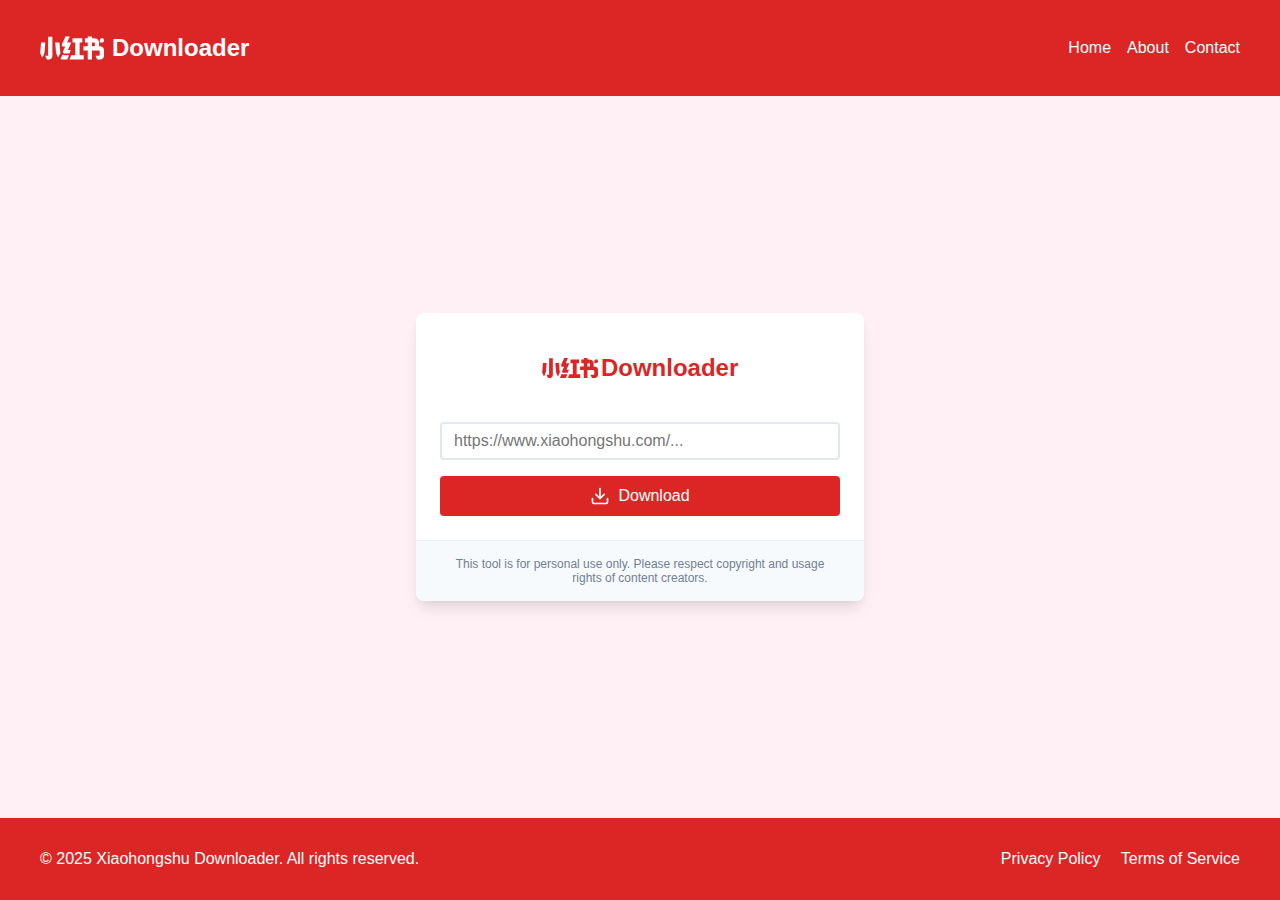
<file: index.html>
<!DOCTYPE html>
<html lang="en">
  <head>
    <meta charset="UTF-8" />
    <meta name="referrer" content="no-referrer" />
    <meta property="og:site_name" content="Xiaohongshu Downloader" />
    <meta property="og:title" content="Xiaohongshu Downloader" />
    <meta name="twitter:title" content="Xiaohongshu Downloader" />
    <meta
      name="description"
      content="Download Xiaohongshu videos and save them to your device."
    />
    <meta
      property="og:description"
      content="Download Xiaohongshu videos and save them to your device."
    />
    <meta
      name="twitter:description"
      content="Download Xiaohongshu videos and save them to your device."
    />
    <meta name="keywords" content="download,Xiaohongshu video" />
    <meta
      name="viewport"
      content="width=device-width, initial-scale=1, minimum-scale=1, user-scalable=yes"
    />
    <meta content="IE=edge" http-equiv="X-UA-Compatible" />
    <meta
      content="max-snippet:-1, max-image-preview:large, max-video-preview:-1"
      name="robots"
    />
    <meta content="#fe2c55" name="theme-color" />
    <meta content="telephone=no" name="format-detection" />
    <meta content="text/html; charset=UTF-8" http-equiv="Content-Type" />
    <meta content="summary_large_image" name="twitter:card" />
    <link rel="shortcut icon" href="favicon.ico" />
    <link rel="apple-touch-icon" href="assets/images/favicon.png" />
    <link rel="icon" type="image/png" href="assets/images/favicon.png" />
    <title>Xiaohongshu Downloader</title>
    <link rel="stylesheet" href="assets/css/style.css" />
    <script src="assets/js/script.js"></script>
    <!-- Google tag (gtag.js) -->
    <script
      async
      src="https://www.googletagmanager.com/gtag/js?id=G-PDMK4XW92X"
    ></script>
    <script>
      window.dataLayer = window.dataLayer || [];
      function gtag() {
        dataLayer.push(arguments);
      }
      gtag("js", new Date());
      gtag("config", "G-PDMK4XW92X");
    </script>
    <!-- Google AdSense -->
    <script async src="https://pagead2.googlesyndication.com/pagead/js/adsbygoogle.js?client=ca-pub-4988552421895566"
     crossorigin="anonymous"></script>
  </head>
  <body>
    <header>
      <div class="header-content">
        <div class="logo">
          <svg
            xmlns="http://www.w3.org/2000/svg"
            width="256"
            height="256"
            viewBox="0 0 24 24"
          >
            <path
              fill="#ffffff"
              d="M22.405 9.879c.002.016.01.02.07.019h.725a.797.797 0 0 0 .78-.972a.794.794 0 0 0-.884-.618a.795.795 0 0 0-.692.794c0 .101-.002.666.001.777m-11.509 4.808c-.203.001-1.353.004-1.685.003a2.5 2.5 0 0 1-.766-.126a.025.025 0 0 0-.03.014L7.7 16.127a.025.025 0 0 0 .01.032c.111.06.336.124.495.124c.66.01 1.32.002 1.981 0q.017 0 .023-.015l.712-1.545a.025.025 0 0 0-.024-.036zM.477 9.91c-.071 0-.076.002-.076.01l-.01.08c-.027.397-.038.495-.234 3.06c-.012.24-.034.389-.135.607c-.026.057-.033.042.003.112c.046.092.681 1.523.787 1.74c.008.015.011.02.017.02c.008 0 .033-.026.047-.044q.219-.282.371-.606c.306-.635.44-1.325.486-1.706c.014-.11.021-.22.03-.33l.204-2.616l.022-.293c.003-.029 0-.033-.03-.034zm7.203 3.757a1.4 1.4 0 0 1-.135-.607c-.004-.084-.031-.39-.235-3.06a.4.4 0 0 0-.01-.082c-.004-.011-.052-.008-.076-.008h-1.48c-.03.001-.034.005-.03.034l.021.293q.114 1.473.233 2.946c.05.4.186 1.085.487 1.706c.103.215.223.419.37.606c.015.018.037.051.048.049c.02-.003.742-1.642.804-1.765c.036-.07.03-.055.003-.112m3.861-.913h-.872a.126.126 0 0 1-.116-.178l1.178-2.625a.025.025 0 0 0-.023-.035l-1.318-.003a.148.148 0 0 1-.135-.21l.876-1.954a.025.025 0 0 0-.023-.035h-1.56q-.017 0-.024.015l-.926 2.068c-.085.169-.314.634-.399.938a.5.5 0 0 0-.02.191a.46.46 0 0 0 .23.378a1 1 0 0 0 .46.119h.59c.041 0-.688 1.482-.834 1.972a.5.5 0 0 0-.023.172a.47.47 0 0 0 .23.398c.15.092.342.12.475.12l1.66-.001q.017 0 .023-.015l.575-1.28a.025.025 0 0 0-.024-.035m-6.93-4.937H3.1a.032.032 0 0 0-.034.033c0 1.048-.01 2.795-.01 6.829c0 .288-.269.262-.28.262h-.74c-.04.001-.044.004-.04.047c.001.037.465 1.064.555 1.263c.01.02.03.033.051.033c.157.003.767.009.938-.014c.153-.02.3-.06.438-.132c.3-.156.49-.419.595-.765c.052-.172.075-.353.075-.533q.003-3.495-.007-6.991a.03.03 0 0 0-.032-.032zm11.784 6.896q-.002-.02-.024-.022h-1.465c-.048-.001-.049-.002-.05-.049v-4.66c0-.072-.005-.07.07-.07h.863c.08 0 .075.004.075-.074V8.393c0-.082.006-.076-.08-.076h-3.5c-.064 0-.075-.006-.075.073v1.445c0 .083-.006.077.08.077h.854c.075 0 .07-.004.07.07v4.624c0 .095.008.084-.085.084c-.37 0-1.11-.002-1.304 0c-.048.001-.06.03-.06.03l-.697 1.519s-.014.025-.008.036s.013.008.058.008q2.622.003 5.243.002c.03-.001.034-.006.035-.033zm4.177-3.43q0 .021-.02.024c-.346.006-.692.004-1.037.004q-.021-.003-.022-.024q-.006-.651-.01-1.303c0-.072-.006-.071.07-.07l.733-.003c.041 0 .081.002.12.015c.093.025.16.107.165.204c.006.431.002 1.153.001 1.153m2.67.244a1.95 1.95 0 0 0-.883-.222h-.18c-.04-.001-.04-.003-.042-.04V10.21q.001-.198-.025-.394a1.8 1.8 0 0 0-.153-.53a1.53 1.53 0 0 0-.677-.71a2.2 2.2 0 0 0-1-.258c-.153-.003-.567 0-.72 0c-.07 0-.068.004-.068-.065V7.76c0-.031-.01-.041-.046-.039H17.93s-.016 0-.023.007q-.008.008-.008.023v.546c-.008.036-.057.015-.082.022h-.95c-.022.002-.028.008-.03.032v1.481c0 .09-.004.082.082.082h.913c.082 0 .072.128.072.128v1.148s.003.117-.06.117h-1.482c-.068 0-.06.082-.06.082v1.445s-.01.068.064.068h1.457c.082 0 .076-.006.076.079v3.225c0 .088-.007.081.082.081h1.43c.09 0 .082.007.082-.08v-3.27c0-.029.006-.035.033-.035l2.323-.003a.7.7 0 0 1 .28.061a.46.46 0 0 1 .274.407c.008.395.003.79.003 1.185c0 .259-.107.367-.33.367h-1.218c-.023.002-.029.008-.028.033q.276.655.57 1.303a.05.05 0 0 0 .04.026c.17.005.34.002.51.003c.15-.002.517.004.666-.01a2 2 0 0 0 .408-.075c.59-.18.975-.698.976-1.313v-1.981q.001-.191-.034-.38c0 .078-.029-.641-.724-.998"
            />
          </svg>
          Downloader
        </div>
        <nav>
          <ul>
            <li><a href="#">Home</a></li>
            <li><a href="#">About</a></li>
            <li><a href="#">Contact</a></li>
          </ul>
        </nav>
      </div>
    </header>
    <main>
      <div class="downloader">
        <div class="downloader-content">
          <div class="logo-title">
            <svg
              xmlns="http://www.w3.org/2000/svg"
              width="128"
              height="128"
              viewBox="0 0 24 24"
            >
              <path
                fill="#dc2626"
                d="M22.405 9.879c.002.016.01.02.07.019h.725a.797.797 0 0 0 .78-.972a.794.794 0 0 0-.884-.618a.795.795 0 0 0-.692.794c0 .101-.002.666.001.777m-11.509 4.808c-.203.001-1.353.004-1.685.003a2.5 2.5 0 0 1-.766-.126a.025.025 0 0 0-.03.014L7.7 16.127a.025.025 0 0 0 .01.032c.111.06.336.124.495.124c.66.01 1.32.002 1.981 0q.017 0 .023-.015l.712-1.545a.025.025 0 0 0-.024-.036zM.477 9.91c-.071 0-.076.002-.076.01l-.01.08c-.027.397-.038.495-.234 3.06c-.012.24-.034.389-.135.607c-.026.057-.033.042.003.112c.046.092.681 1.523.787 1.74c.008.015.011.02.017.02c.008 0 .033-.026.047-.044q.219-.282.371-.606c.306-.635.44-1.325.486-1.706c.014-.11.021-.22.03-.33l.204-2.616l.022-.293c.003-.029 0-.033-.03-.034zm7.203 3.757a1.4 1.4 0 0 1-.135-.607c-.004-.084-.031-.39-.235-3.06a.4.4 0 0 0-.01-.082c-.004-.011-.052-.008-.076-.008h-1.48c-.03.001-.034.005-.03.034l.021.293q.114 1.473.233 2.946c.05.4.186 1.085.487 1.706c.103.215.223.419.37.606c.015.018.037.051.048.049c.02-.003.742-1.642.804-1.765c.036-.07.03-.055.003-.112m3.861-.913h-.872a.126.126 0 0 1-.116-.178l1.178-2.625a.025.025 0 0 0-.023-.035l-1.318-.003a.148.148 0 0 1-.135-.21l.876-1.954a.025.025 0 0 0-.023-.035h-1.56q-.017 0-.024.015l-.926 2.068c-.085.169-.314.634-.399.938a.5.5 0 0 0-.02.191a.46.46 0 0 0 .23.378a1 1 0 0 0 .46.119h.59c.041 0-.688 1.482-.834 1.972a.5.5 0 0 0-.023.172a.47.47 0 0 0 .23.398c.15.092.342.12.475.12l1.66-.001q.017 0 .023-.015l.575-1.28a.025.025 0 0 0-.024-.035m-6.93-4.937H3.1a.032.032 0 0 0-.034.033c0 1.048-.01 2.795-.01 6.829c0 .288-.269.262-.28.262h-.74c-.04.001-.044.004-.04.047c.001.037.465 1.064.555 1.263c.01.02.03.033.051.033c.157.003.767.009.938-.014c.153-.02.3-.06.438-.132c.3-.156.49-.419.595-.765c.052-.172.075-.353.075-.533q.003-3.495-.007-6.991a.03.03 0 0 0-.032-.032zm11.784 6.896q-.002-.02-.024-.022h-1.465c-.048-.001-.049-.002-.05-.049v-4.66c0-.072-.005-.07.07-.07h.863c.08 0 .075.004.075-.074V8.393c0-.082.006-.076-.08-.076h-3.5c-.064 0-.075-.006-.075.073v1.445c0 .083-.006.077.08.077h.854c.075 0 .07-.004.07.07v4.624c0 .095.008.084-.085.084c-.37 0-1.11-.002-1.304 0c-.048.001-.06.03-.06.03l-.697 1.519s-.014.025-.008.036s.013.008.058.008q2.622.003 5.243.002c.03-.001.034-.006.035-.033zm4.177-3.43q0 .021-.02.024c-.346.006-.692.004-1.037.004q-.021-.003-.022-.024q-.006-.651-.01-1.303c0-.072-.006-.071.07-.07l.733-.003c.041 0 .081.002.12.015c.093.025.16.107.165.204c.006.431.002 1.153.001 1.153m2.67.244a1.95 1.95 0 0 0-.883-.222h-.18c-.04-.001-.04-.003-.042-.04V10.21q.001-.198-.025-.394a1.8 1.8 0 0 0-.153-.53a1.53 1.53 0 0 0-.677-.71a2.2 2.2 0 0 0-1-.258c-.153-.003-.567 0-.72 0c-.07 0-.068.004-.068-.065V7.76c0-.031-.01-.041-.046-.039H17.93s-.016 0-.023.007q-.008.008-.008.023v.546c-.008.036-.057.015-.082.022h-.95c-.022.002-.028.008-.03.032v1.481c0 .09-.004.082.082.082h.913c.082 0 .072.128.072.128v1.148s.003.117-.06.117h-1.482c-.068 0-.06.082-.06.082v1.445s-.01.068.064.068h1.457c.082 0 .076-.006.076.079v3.225c0 .088-.007.081.082.081h1.43c.09 0 .082.007.082-.08v-3.27c0-.029.006-.035.033-.035l2.323-.003a.7.7 0 0 1 .28.061a.46.46 0 0 1 .274.407c.008.395.003.79.003 1.185c0 .259-.107.367-.33.367h-1.218c-.023.002-.029.008-.028.033q.276.655.57 1.303a.05.05 0 0 0 .04.026c.17.005.34.002.51.003c.15-.002.517.004.666-.01a2 2 0 0 0 .408-.075c.59-.18.975-.698.976-1.313v-1.981q.001-.191-.034-.38c0 .078-.029-.641-.724-.998"
              />
            </svg>
            <h1>Downloader</h1>
          </div>
          <form id="downloaderForm">
            <div class="form-group">
              <input
                id="url"
                type="text"
                placeholder="https://www.xiaohongshu.com/..."
              />
            </div>
            <button class="download">
              <div class="spinner"></div>
              <svg
                xmlns="http://www.w3.org/2000/svg"
                width="20"
                height="20"
                viewBox="0 0 24 24"
                fill="none"
                stroke="currentColor"
                stroke-width="2"
                stroke-linecap="round"
                stroke-linejoin="round"
              >
                <path d="M21 15v4a2 2 0 0 1-2 2H5a2 2 0 0 1-2-2v-4"></path>
                <polyline points="7 10 12 15 17 10"></polyline>
                <line x1="12" y1="15" x2="12" y2="3"></line>
              </svg>
              <span>Download</span>
            </button>
          </form>
          <div class="error" id="errorMessage"></div>
        </div>
        <div class="downloader-footer">
          <p>
            This tool is for personal use only. Please respect copyright and
            usage rights of content creators.
          </p>
        </div>
      </div>
    </main>
    <footer>
      <div class="footer-content">
        <p>&copy; 2025 Xiaohongshu Downloader. All rights reserved.</p>
        <div class="footer-links">
          <a href="#">Privacy Policy</a>
          <a href="#">Terms of Service</a>
        </div>
      </div>
    </footer>
    <div class="modal">
      <div class="modal-content">
        <div class="modal-header">
          <span class="close">×</span>
          <div class="modal-title">Error</div>
        </div>
        <div class="modal-body">
          <p id="errorText"></p>
        </div>
      </div>
    </div>
  </body>
</html>
</file>
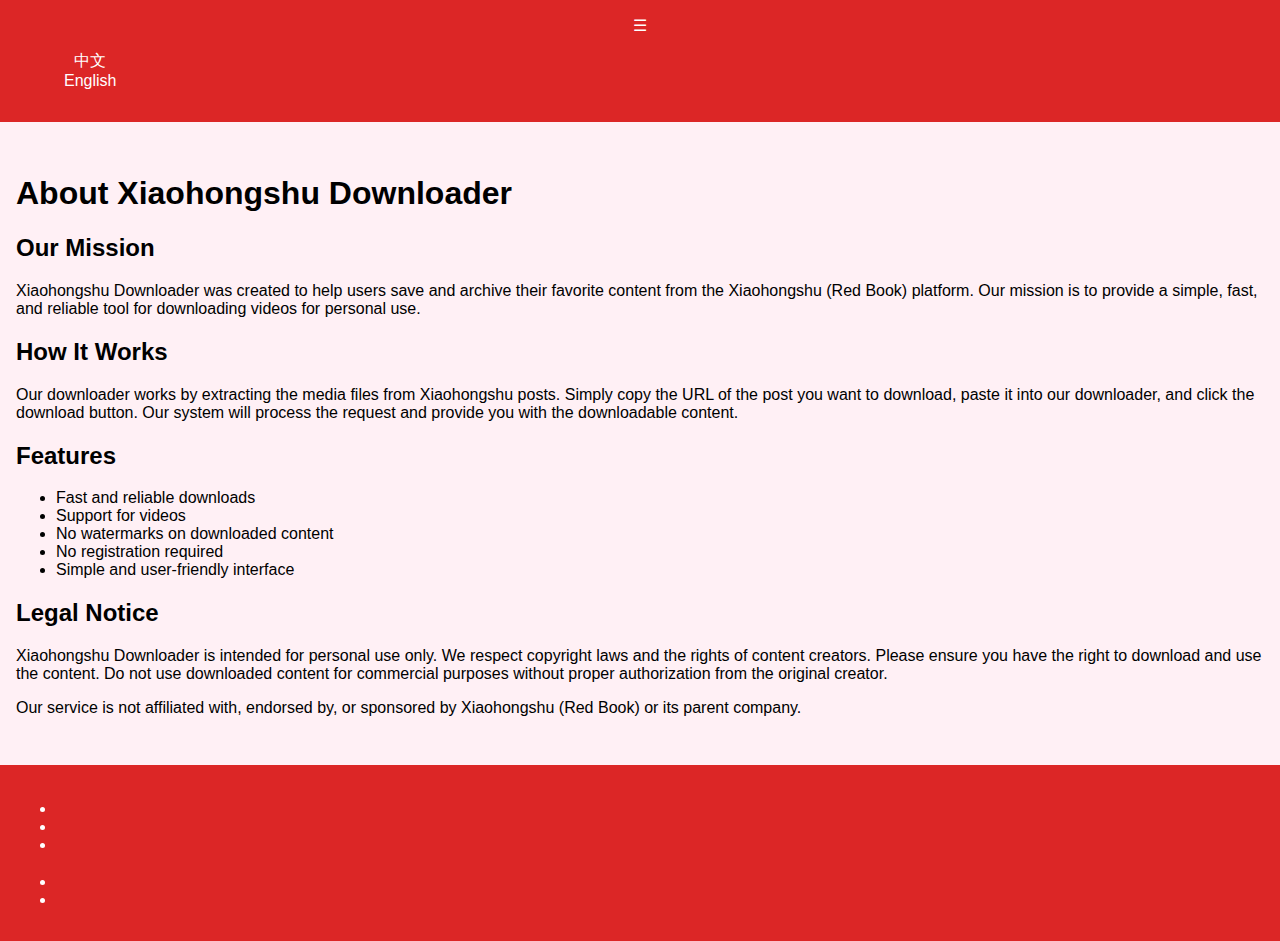
<file: about.html>
<!DOCTYPE html>
<html lang="en">
  <head>
    <meta charset="UTF-8" />
    <meta name="referrer" content="no-referrer" />
    <meta property="og:site_name" content="Xiaohongshu Downloader" />
    <meta property="og:title" content="Xiaohongshu Downloader" />
    <meta name="twitter:title" content="Xiaohongshu Downloader" />
    <meta
      name="description"
      content="Download Xiaohongshu videos and save them to your device."
    />
    <meta
      property="og:description"
      content="Download Xiaohongshu videos and save them to your device."
    />
    <meta
      name="twitter:description"
      content="Download Xiaohongshu videos and save them to your device."
    />
    <meta name="keywords" content="download,Xiaohongshu video" />
    <meta
      name="viewport"
      content="width=device-width, initial-scale=1, minimum-scale=1, user-scalable=yes"
    />
    <meta
      name="description"
      content="Xiaohongshu content download tool, supports watermark-free download of videos and images"
    />
    <meta content="IE=edge" http-equiv="X-UA-Compatible" />
    <meta
      content="max-snippet:-1, max-image-preview:large, max-video-preview:-1"
      name="robots"
    />
    <meta content="#fe2c55" name="theme-color" />
    <meta content="telephone=no" name="format-detection" />
    <meta content="text/html; charset=UTF-8" http-equiv="Content-Type" />
    <meta content="summary_large_image" name="twitter:card" />
    <link rel="shortcut icon" href="favicon.ico" />
    <link rel="apple-touch-icon" href="assets/images/favicon.png" />
    <link rel="icon" type="image/png" href="assets/images/favicon.png" />
    <title>About - Xiaohongshu Downloader</title>
    <link rel="stylesheet" href="assets/css/style.css" />
    <script src="assets/js/script.js"></script>
    <!-- Google tag (gtag.js) -->
    <script
      async
      src="https://www.googletagmanager.com/gtag/js?id=G-PDMK4XW92X"
    ></script>
    <script>
      window.dataLayer = window.dataLayer || [];
      function gtag() {
        dataLayer.push(arguments);
      }
      gtag("js", new Date());
      gtag("config", "G-PDMK4XW92X");
    </script>
    <!-- Google AdSense -->
    <script
      async
      src="https://pagead2.googlesyndication.com/pagead/js/adsbygoogle.js?client=ca-pub-4988552421895566"
      crossorigin="anonymous"
    ></script>
  </head>

  <body>
    <header>
      <div class="container header-container">
        <a href="#" class="logo">
          <span id="logo-text"></span>
        </a>
        <div class="mobile-menu">☰</div>
        <nav class="nav-menu">
          <ul>
            <li>
              <a href="https://xhs-downloader.github.io" id="nav-home"></a>
            </li>
            <li>
              <a
                href="https://xhs-downloader.github.io/policy.html"
                id="link-privacy"
              ></a>
            </li>
            <li>
              <a
                href="https://xhs-downloader.github.io/about.html"
                id="link-about"
              ></a>
            </li>
            <li>
              <div class="language-switcher">
                <div class="language-option" data-lang="zh">中文</div>
                <div class="language-option" data-lang="en">English</div>
              </div>
            </li>
          </ul>
        </nav>
      </div>
    </header>
    <main>
      <div class="container">
        <h1 class="page-title">About Xiaohongshu Downloader</h1>

        <div class="section">
          <h2 class="section-title">Our Mission</h2>
          <p>
            Xiaohongshu Downloader was created to help users save and archive
            their favorite content from the Xiaohongshu (Red Book) platform. Our
            mission is to provide a simple, fast, and reliable tool for
            downloading videos for personal use.
          </p>
        </div>

        <div class="section">
          <h2 class="section-title">How It Works</h2>
          <p>
            Our downloader works by extracting the media files from Xiaohongshu
            posts. Simply copy the URL of the post you want to download, paste
            it into our downloader, and click the download button. Our system
            will process the request and provide you with the downloadable
            content.
          </p>
        </div>

        <div class="section">
          <h2 class="section-title">Features</h2>
          <ul class="features">
            <li>Fast and reliable downloads</li>
            <li>Support for videos</li>
            <li>No watermarks on downloaded content</li>
            <li>No registration required</li>
            <li>Simple and user-friendly interface</li>
          </ul>
        </div>

        <div class="section">
          <h2 class="section-title">Legal Notice</h2>
          <p>
            Xiaohongshu Downloader is intended for personal use only. We respect
            copyright laws and the rights of content creators. Please ensure you
            have the right to download and use the content. Do not use
            downloaded content for commercial purposes without proper
            authorization from the original creator.
          </p>
          <p>
            Our service is not affiliated with, endorsed by, or sponsored by
            Xiaohongshu (Red Book) or its parent company.
          </p>
        </div>
      </div>
    </main>

    <footer>
      <div class="container footer-container">
        <div class="footer-column">
          <h3 id="footer-about-title"></h3>
          <p id="footer-about-description"></p>
        </div>

        <div class="footer-column">
          <h3 id="footer-links-title"></h3>
          <ul>
            <li>
              <a
                href="https://xhs-downloader.github.io"
                id="footer-link-home"
              ></a>
            </li>
            <li><a href="#how-to" id="footer-link-how-to"></a></li>
            <li><a href="#faq" id="footer-link-faq"></a></li>
          </ul>
        </div>

        <div class="footer-column">
          <h3 id="footer-legal-title"></h3>
          <ul>
            <li>
              <a
                href="https://xhs-downloader.github.io/policy.html"
                id="footer-link-privacy"
              ></a>
            </li>
            <li>
              <a
                href="https://xhs-downloader.github.io/about.html"
                id="footer-link-about"
              ></a>
            </li>
          </ul>
        </div>
      </div>

      <div class="container">
        <div class="copyright">
          <p id="copyright-text"></p>
        </div>
      </div>
    </footer>
  </body>
</html>
</file>
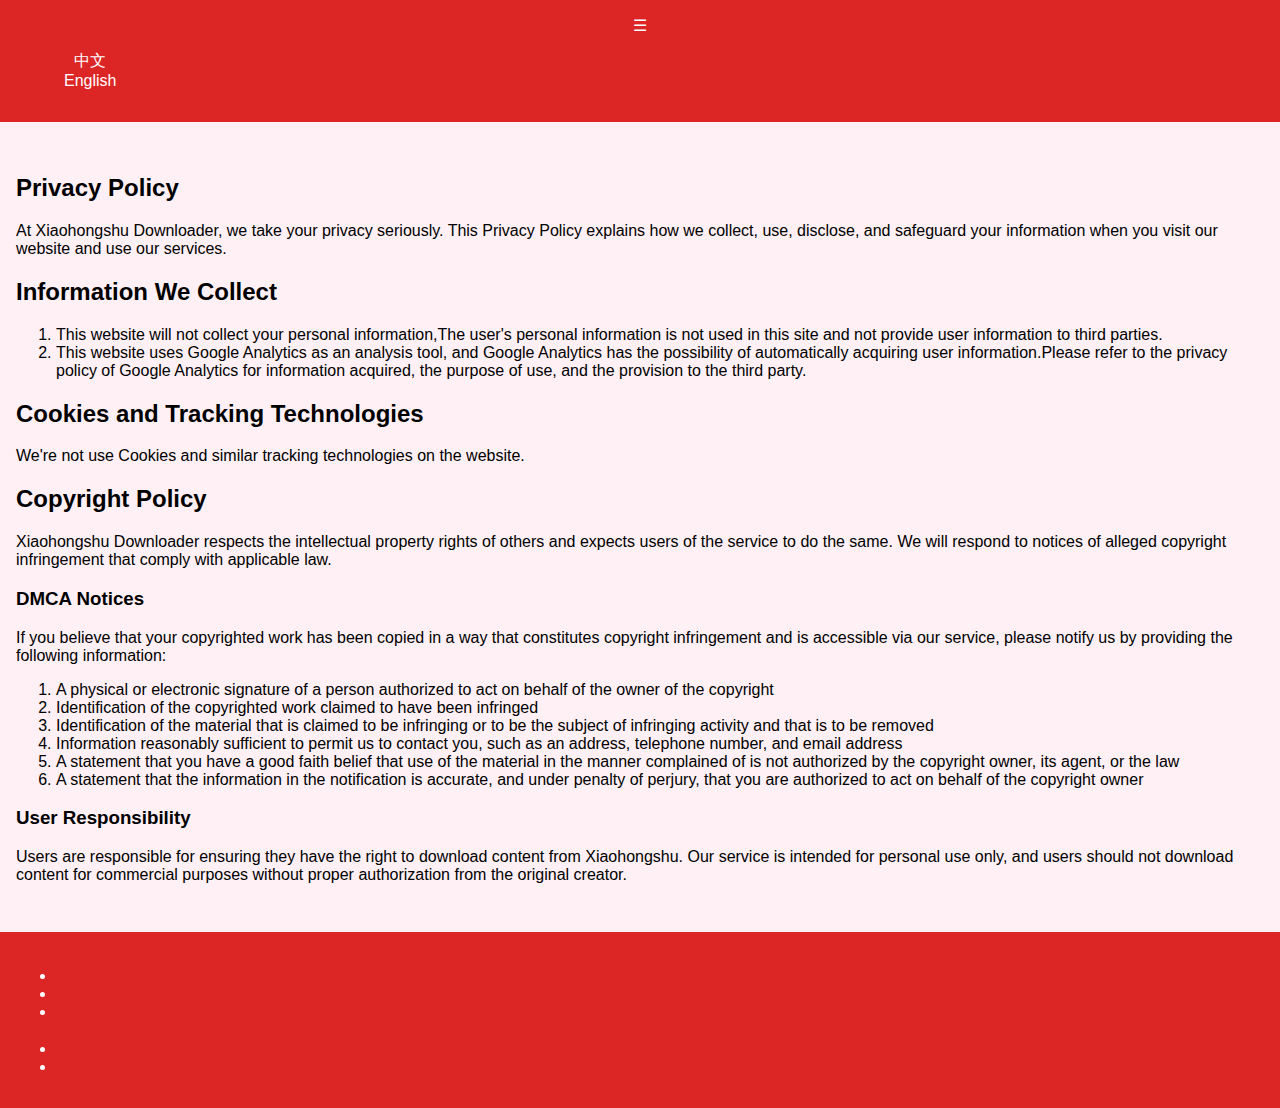
<file: policy.html>
<!DOCTYPE html>
<html lang="en">
  <head>
    <meta charset="UTF-8" />
    <meta name="referrer" content="no-referrer" />
    <meta property="og:site_name" content="Xiaohongshu Downloader" />
    <meta property="og:title" content="Xiaohongshu Downloader" />
    <meta name="twitter:title" content="Xiaohongshu Downloader" />
    <meta
      name="description"
      content="Download Xiaohongshu videos and save them to your device."
    />
    <meta
      property="og:description"
      content="Download Xiaohongshu videos and save them to your device."
    />
    <meta
      name="twitter:description"
      content="Download Xiaohongshu videos and save them to your device."
    />
    <meta name="keywords" content="download,Xiaohongshu video" />
    <meta
      name="viewport"
      content="width=device-width, initial-scale=1, minimum-scale=1, user-scalable=yes"
    />
    <meta content="IE=edge" http-equiv="X-UA-Compatible" />
    <meta
      content="max-snippet:-1, max-image-preview:large, max-video-preview:-1"
      name="robots"
    />
    <meta content="#fe2c55" name="theme-color" />
    <meta content="telephone=no" name="format-detection" />
    <meta content="text/html; charset=UTF-8" http-equiv="Content-Type" />
    <meta content="summary_large_image" name="twitter:card" />
    <link rel="shortcut icon" href="favicon.ico" />
    <link rel="apple-touch-icon" href="assets/images/favicon.png" />
    <link rel="icon" type="image/png" href="assets/images/favicon.png" />
    <title>Policy - Xiaohongshu Downloader</title>
    <link rel="stylesheet" href="assets/css/style.css" />
    <script src="assets/js/script.js"></script>
    <!-- Google tag (gtag.js) -->
    <script
      async
      src="https://www.googletagmanager.com/gtag/js?id=G-PDMK4XW92X"
    ></script>
    <script>
      window.dataLayer = window.dataLayer || [];
      function gtag() {
        dataLayer.push(arguments);
      }
      gtag("js", new Date());
      gtag("config", "G-PDMK4XW92X");
    </script>
    <!-- Google AdSense -->
    <script
      async
      src="https://pagead2.googlesyndication.com/pagead/js/adsbygoogle.js?client=ca-pub-4988552421895566"
      crossorigin="anonymous"
    ></script>
  </head>
  <body>
    <header>
      <div class="container header-container">
        <a href="#" class="logo">
          <span id="logo-text"></span>
        </a>
        <div class="mobile-menu">☰</div>
        <nav class="nav-menu">
          <ul>
            <li>
              <a href="https://xhs-downloader.github.io" id="nav-home"></a>
            </li>
            <li>
              <a
                href="https://xhs-downloader.github.io/policy.html"
                id="link-privacy"
              ></a>
            </li>
            <li>
              <a
                href="https://xhs-downloader.github.io/about.html"
                id="link-about"
              ></a>
            </li>
            <li>
              <div class="language-switcher">
                <div class="language-option" data-lang="zh">中文</div>
                <div class="language-option" data-lang="en">English</div>
              </div>
            </li>
          </ul>
        </nav>
      </div>
    </header>
    <main>
      <div class="container">
        <div class="section">
          <h2 class="section-title">Privacy Policy</h2>
          <p>
            At Xiaohongshu Downloader, we take your privacy seriously. This
            Privacy Policy explains how we collect, use, disclose, and safeguard
            your information when you visit our website and use our services.
          </p>
        </div>
        <div class="section">
          <h2 class="section-title">Information We Collect</h2>
          <ol>
            <li>
              This website will not collect your personal information,The user's
              personal information is not used in this site and not provide user
              information to third parties.
            </li>
            <li>
              This website uses Google Analytics as an analysis tool, and Google
              Analytics has the possibility of automatically acquiring user
              information.Please refer to the privacy policy of Google Analytics
              for information acquired, the purpose of use, and the provision to
              the third party.
            </li>
          </ol>
        </div>
        <div class="section">
          <h2 class="section-title">Cookies and Tracking Technologies</h2>
          <p>
            We're not use Cookies and similar tracking technologies on the
            website.
          </p>
        </div>
        <div class="section">
          <h2 class="section-title">Copyright Policy</h2>
          <p>
            Xiaohongshu Downloader respects the intellectual property rights of
            others and expects users of the service to do the same. We will
            respond to notices of alleged copyright infringement that comply
            with applicable law.
          </p>
          <h3>DMCA Notices</h3>
          <p>
            If you believe that your copyrighted work has been copied in a way
            that constitutes copyright infringement and is accessible via our
            service, please notify us by providing the following information:
          </p>
          <ol>
            <li>
              A physical or electronic signature of a person authorized to act
              on behalf of the owner of the copyright
            </li>
            <li>
              Identification of the copyrighted work claimed to have been
              infringed
            </li>
            <li>
              Identification of the material that is claimed to be infringing or
              to be the subject of infringing activity and that is to be removed
            </li>
            <li>
              Information reasonably sufficient to permit us to contact you,
              such as an address, telephone number, and email address
            </li>
            <li>
              A statement that you have a good faith belief that use of the
              material in the manner complained of is not authorized by the
              copyright owner, its agent, or the law
            </li>
            <li>
              A statement that the information in the notification is accurate,
              and under penalty of perjury, that you are authorized to act on
              behalf of the copyright owner
            </li>
          </ol>

          <h3>User Responsibility</h3>
          <p>
            Users are responsible for ensuring they have the right to download
            content from Xiaohongshu. Our service is intended for personal use
            only, and users should not download content for commercial purposes
            without proper authorization from the original creator.
          </p>
        </div>
      </div>
    </main>
    <footer>
      <div class="container footer-container">
        <div class="footer-column">
          <h3 id="footer-about-title"></h3>
          <p id="footer-about-description"></p>
        </div>

        <div class="footer-column">
          <h3 id="footer-links-title"></h3>
          <ul>
            <li>
              <a
                href="https://xhs-downloader.github.io"
                id="footer-link-home"
              ></a>
            </li>
            <li><a href="#how-to" id="footer-link-how-to"></a></li>
            <li><a href="#faq" id="footer-link-faq"></a></li>
          </ul>
        </div>

        <div class="footer-column">
          <h3 id="footer-legal-title"></h3>
          <ul>
            <li>
              <a
                href="https://xhs-downloader.github.io/policy.html"
                id="footer-link-privacy"
              ></a>
            </li>
            <li>
              <a
                href="https://xhs-downloader.github.io/about.html"
                id="footer-link-about"
              ></a>
            </li>
          </ul>
        </div>
      </div>

      <div class="container">
        <div class="copyright">
          <p id="copyright-text"></p>
        </div>
      </div>
    </footer>
  </body>
</html>
</file>
<file: assets/css/style.css>
body,
html {
  margin: 0;
  padding: 0;
  font-family: -apple-system, BlinkMacSystemFont, "Segoe UI", Roboto, Helvetica,
    Arial, sans-serif;
  min-height: 100vh;
  display: flex;
  flex-direction: column;
  background-color: #fff0f5;
}
header {
  background-color: rgb(220 38 38);
  color: white;
  padding: 1rem;
  text-align: center;
}
.header-content {
  max-width: 1200px;
  margin: 0 auto;
  display: flex;
  justify-content: space-between;
  align-items: center;
}
.logo {
  display: flex;
  align-items: center;
  font-size: 1.5rem;
  font-weight: bold;
}
.logo svg {
  width: 4rem;
  height: 4rem;
  margin-right: 0.5rem;
}
nav ul {
  list-style-type: none;
  padding: 0;
  display: flex;
  gap: 1rem;
}
nav a {
  color: white;
  text-decoration: none;
  font-weight: 500;
}
main {
  flex-grow: 1;
  display: flex;
  align-items: center;
  justify-content: center;
  padding: 2rem 1rem;
}
.downloader {
  width: 100%;
  max-width: 28rem;
  background-color: white;
  border-radius: 0.5rem;
  box-shadow: 0 10px 15px -3px rgba(0, 0, 0, 0.1),
    0 4px 6px -2px rgba(0, 0, 0, 0.05);
  overflow: hidden;
}
.downloader-content {
  padding: 1.5rem;
}
.logo-title {
  display: flex;
  align-items: center;
  justify-content: center;
  margin-bottom: 1.5rem;
}
.logo-title svg {
  width: 3.5rem;
  height: 3.5rem;
  margin-right: 0.2rem;
}
.logo-title h1 {
  display: flex;
  font-size: 1.5rem;
  font-weight: bold;
  color: rgb(220 38 38);
}
.form-group {
  margin-bottom: 1rem;
}
label {
  display: block;
  font-size: 0.875rem;
  font-weight: 500;
  color: #4a5568;
  margin-bottom: 0.25rem;
}
input[type="text"] {
  width: 100%;
  padding: 0.5rem 0.75rem;
  border: 2px solid #e2e8f0;
  border-radius: 0.25rem;
  font-size: 1rem;
  box-sizing: border-box;
  transition: border-color 0.15s ease-in-out, box-shadow 0.15s ease-in-out;
}
input[type="text"]:focus {
  outline: none;
  border-color: rgb(220 38 38);
  box-shadow: 0 0 0 3px rgba(255, 36, 66, 0.1);
}
button {
  width: 100%;
  background-color: rgb(220 38 38);
  color: white;
  border: none;
  padding: 0.625rem 1rem;
  font-size: 1rem;
  font-weight: 500;
  border-radius: 0.25rem;
  cursor: pointer;
  display: flex;
  align-items: center;
  justify-content: center;
  transition: background-color 0.15s ease-in-out;
}
button:hover {
  background-color: #e61e3c;
}
button:focus {
  outline: none;
  box-shadow: 0 0 0 3px rgba(255, 36, 66, 0.5);
}
button svg {
  margin-right: 0.5rem;
}
.spinner {
  display: none;
  width: 1.25rem;
  height: 1.25rem;
  border: 2px solid rgba(255, 255, 255, 0.3);
  border-radius: 50%;
  border-top-color: #fff;
  animation: spin 1s ease-in-out infinite;
  margin-right: 0.5rem;
}
@keyframes spin {
  to {
    transform: rotate(360deg);
  }
}
.error {
  margin-top: 1rem;
  padding: 0.75rem;
  background-color: #fff5f5;
  border: 1px solid #fed7d7;
  border-radius: 0.25rem;
  color: #c53030;
  font-size: 0.875rem;
  display: none;
}
.downloader-footer {
  background-color: #f7fafc;
  border-top: 1px solid #edf2f7;
  padding: 1rem 1.5rem;
  text-align: center;
}
.downloader-footer p {
  margin: 0;
  font-size: 0.75rem;
  color: #718096;
}
footer {
  background-color: rgb(220 38 38);
  color: white;
  padding: 1rem;
  text-align: center;
}
.footer-content {
  max-width: 1200px;
  margin: 0 auto;
  display: flex;
  justify-content: space-between;
  align-items: center;
}
.footer-links a {
  color: white;
  text-decoration: none;
  margin-left: 1rem;
}

.modal {
  display: none;
  position: fixed;
  z-index: 1000;
  left: 0;
  top: 0;
  width: 100%;
  height: 100%;
  background-color: rgba(0, 0, 0, 0.5);
}
.modal-content {
  position: relative;
  background-color: #fefefe;
  border: 1px solid #888;
  margin: 20% auto;
  padding: 20px;
  width: 80%;
  max-width: 500px;
  border-radius: 0.5rem;
}
.close {
  color: #dddddd;
  float: right;
  font-size: 24px;
  font-weight: bold;
  cursor: pointer;
}
.close:hover,
.close:focus {
  color: #fff;
  text-decoration: none;
  cursor: pointer;
}
.modal-header {
  padding: 2px 16px;
  background-color: rgb(220 38 38);
  color: white;
}
.modal-title {
  margin-bottom: 0;
  line-height: 1.5;
  font-size: 1.2rem;
}
.modal-body {
  padding: 2px 16px;
}
.modal-footer {
  padding: 2px 16px;
  background-color: rgb(220 38 38);
  color: white;
}
@media (max-width: 768px) {
  nav {
    display: none;
  }

  .card-title {
    font-size: 1.5rem;
    font-weight: bold;
    color: #1f2937;
  }
}
</file>
